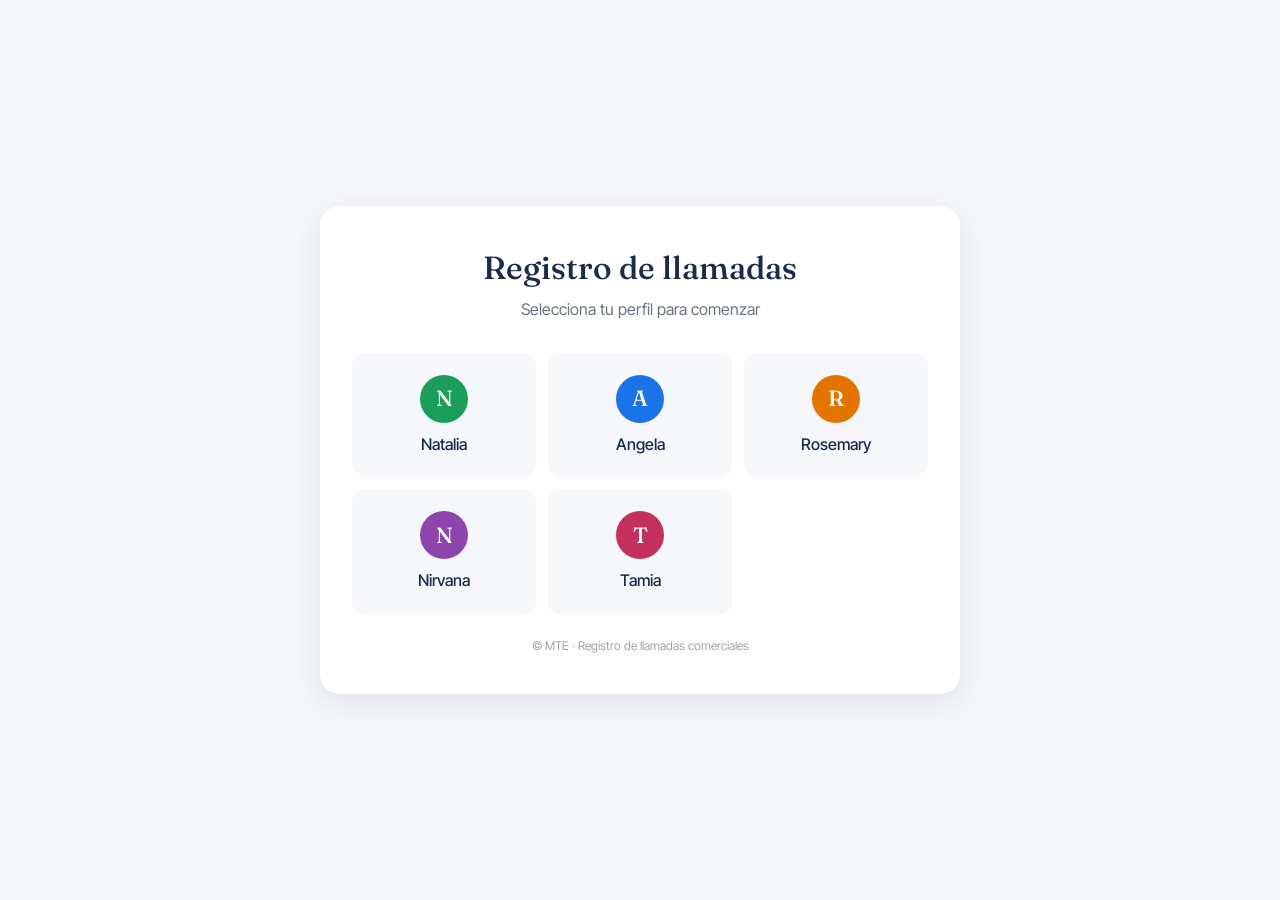
<file: index.html>
<!DOCTYPE html>
<html lang="es">
<head>
  <meta charset="UTF-8" />
  <meta name="viewport" content="width=device-width, initial-scale=1.0" />
  <title>Registro Comercial · MTE</title>
  <link rel="preconnect" href="https://fonts.googleapis.com">
  <link rel="preconnect" href="https://fonts.gstatic.com" crossorigin>
  <link href="https://fonts.googleapis.com/css2?family=Fraunces:opsz,wght@9..144,400;9..144,500;9..144,600&family=Inter+Tight:wght@400;500;600;700&display=swap" rel="stylesheet">
  <link rel="stylesheet" href="styles.css" />
</head>
<body>
  <div class="home-container">
    <div class="home-card">
      <h1 class="home-title">Registro de llamadas</h1>
      <p class="home-sub">Selecciona tu perfil para comenzar</p>

      <div class="commercial-list">
        <a href="natalia.html" class="commercial-btn">
          <span class="commercial-avatar avatar-natalia">N</span>Natalia
        </a>
        <a href="angela.html" class="commercial-btn">
          <span class="commercial-avatar avatar-angela">A</span>Angela
        </a>
        <a href="rosemary.html" class="commercial-btn">
          <span class="commercial-avatar avatar-rosemary">R</span>Rosemary
        </a>
        <a href="nirvana.html" class="commercial-btn">
          <span class="commercial-avatar avatar-nirvana">N</span>Nirvana
        </a>
        <a href="tamia.html" class="commercial-btn">
          <span class="commercial-avatar avatar-tamia">T</span>Tamia
        </a>
      </div>

      <p class="home-footer">© MTE · Registro de llamadas comerciales</p>
    </div>
  </div>
</body>
</html>
</file>
<file: styles.css>
/* ============================================================
   REGISTRO DE LLAMADAS · MTE
   Estilos minimalistas y funcionales
   ============================================================ */

* { box-sizing: border-box; margin: 0; padding: 0; }

body {
  font-family: 'Inter Tight', -apple-system, BlinkMacSystemFont, sans-serif;
  background: #F5F7FA;
  color: #1A2B4C;
  line-height: 1.4;
  min-height: 100vh;
}

.mono { font-family: 'SFMono-Regular', Menlo, Monaco, Consolas, monospace; }

/* ============================================================
   HEADER
   ============================================================ */
.app-header {
  background: #FFFFFF;
  border-bottom: 1px solid #E5E9F2;
  padding: 16px 24px;
  box-shadow: 0 2px 6px rgba(20,30,70,0.04);
}
.header-inner {
  max-width: 1400px;
  margin: 0 auto;
  display: flex;
  justify-content: space-between;
  align-items: center;
  gap: 16px;
  flex-wrap: wrap;
}
.brand {
  display: flex;
  align-items: center;
  gap: 12px;
}
.brand-label {
  font-size: 11px;
  color: #6B7383;
  text-transform: uppercase;
  letter-spacing: .05em;
  display: block;
}
.brand-name {
  font-family: 'Fraunces', serif;
  font-size: 28px;
  font-weight: 500;
  line-height: 1;
}
.datetime {
  display: flex;
  gap: 20px;
  align-items: center;
}
.dt-block {
  display: flex;
  flex-direction: column;
  align-items: flex-end;
}
.dt-label {
  font-size: 11px;
  color: #6B7383;
  text-transform: uppercase;
  letter-spacing: .04em;
}
.dt-value {
  font-size: 14px;
  font-weight: 500;
  color: #1A2B4C;
}
.dt-divider {
  width: 1px;
  height: 30px;
  background: #E5E9F2;
}
.header-actions {
  display: flex;
  align-items: center;
  gap: 12px;
}
.stat-box {
  background: linear-gradient(135deg, #E8F0FE 0%, #F5F7FA 100%);
  border-radius: 10px;
  padding: 8px 14px;
  border: 1px solid #A6C5F7;
}
.stat-label {
  font-size: 10px;
  color: #6B7383;
  text-transform: uppercase;
  letter-spacing: .04em;
  display: block;
}
.stat-value {
  font-size: 18px;
  font-weight: 600;
  color: #0D5BCB;
}

/* ============================================================
   MAIN
   ============================================================ */
.app-main {
  max-width: 1000px;
  margin: 0 auto;
  padding: 24px;
}

.panel-head {
  margin-bottom: 20px;
}
.panel-title {
  font-family: 'Fraunces', serif;
  font-size: 24px;
  font-weight: 500;
  margin-bottom: 4px;
}
.panel-sub {
  color: #6B7383;
  font-size: 14px;
}

.card {
  background: #FFFFFF;
  border-radius: 12px;
  padding: 24px;
  box-shadow: 0 2px 8px rgba(20,30,70,0.06);
  margin-bottom: 20px;
}
.card-title {
  font-family: 'Fraunces', serif;
  font-size: 18px;
  font-weight: 500;
  margin-bottom: 16px;
}

.section-divider {
  margin: 20px 0 12px;
  padding-bottom: 6px;
  border-bottom: 1px solid #E5E9F2;
}
.section-divider span {
  font-size: 12px;
  color: #6B7383;
  text-transform: uppercase;
  letter-spacing: .04em;
  font-weight: 600;
}

/* ============================================================
   FIELDS
   ============================================================ */
.field {
  display: flex;
  flex-direction: column;
  margin-bottom: 14px;
}
.field-label {
  font-size: 12px;
  color: #6B7383;
  text-transform: uppercase;
  letter-spacing: .04em;
  font-weight: 600;
  margin-bottom: 6px;
}
.field-hint {
  font-size: 11px;
  color: #9CA3AF;
  margin-top: 4px;
}
.field input[type="text"],
.field input[type="tel"],
.field input[type="number"],
.field textarea {
  padding: 10px 12px;
  border: 1px solid #DADCE0;
  border-radius: 8px;
  font-family: inherit;
  font-size: 14px;
  color: #1A2B4C;
  background: #FFFFFF;
  transition: border-color .15s;
}
.field input:focus,
.field textarea:focus {
  outline: 0;
  border-color: #1A73E8;
  box-shadow: 0 0 0 3px rgba(26, 115, 232, 0.1);
}
.field textarea { resize: vertical; min-height: 60px; }

.field-row-2 {
  display: grid;
  grid-template-columns: 1fr 1fr;
  gap: 14px;
}
@media (max-width: 640px) {
  .field-row-2 { grid-template-columns: 1fr; }
}

/* ============================================================
   CHIPS (para todas las opciones fijas)
   ============================================================ */
.chip-group {
  display: flex;
  flex-wrap: wrap;
  gap: 6px;
}
.chip {
  padding: 8px 14px;
  border: 1px solid #DADCE0;
  border-radius: 999px;
  background: #FFFFFF;
  cursor: pointer;
  font-family: inherit;
  font-size: 13px;
  font-weight: 500;
  color: #4A5568;
  transition: all .15s ease;
}
.chip:hover {
  background: #F5F7FA;
  border-color: #B4B9C4;
}
.chip.selected {
  background: #1A73E8;
  color: #FFFFFF;
  border-color: #1A73E8;
}
/* Chips especiales por semántica */
.chip[data-value="SI"].selected,
.chip[data-value="Sí"].selected { background: #1B9E5A; border-color: #1B9E5A; }
.chip[data-value="NO"].selected,
.chip[data-value="No"].selected { background: #D93025; border-color: #D93025; }
.chip[data-value="CALIENTE"].selected { background: #D93025; border-color: #D93025; }
.chip[data-value="TIBIO"].selected { background: #F9AB00; border-color: #F9AB00; }
.chip[data-value="FRIO"].selected,
.chip[data-value="FRÍO"].selected { background: #4285F4; border-color: #4285F4; }

.chip-group.chip-grid {
  display: grid;
  grid-template-columns: repeat(4, 1fr);
  gap: 6px;
}
.chip-group.chip-grid .chip { padding: 10px 8px; text-align: center; }
@media (max-width: 640px) {
  .chip-group.chip-grid { grid-template-columns: repeat(2, 1fr); }
}

/* Checkbox estilo toggle */
.toggle-field {
  display: flex;
  align-items: center;
  gap: 8px;
  cursor: pointer;
  padding: 10px 0;
}
.toggle-field input[type="checkbox"] {
  width: 20px;
  height: 20px;
  accent-color: #1A73E8;
  cursor: pointer;
}
.toggle-field span {
  font-size: 14px;
  font-weight: 500;
  color: #1A2B4C;
}

/* ============================================================
   BUTTONS
   ============================================================ */
.btn {
  padding: 10px 18px;
  border: 0;
  border-radius: 8px;
  font-family: inherit;
  font-size: 14px;
  font-weight: 600;
  cursor: pointer;
  transition: all .15s ease;
  display: inline-flex;
  align-items: center;
  justify-content: center;
  gap: 6px;
}
.btn:disabled {
  opacity: .5;
  cursor: not-allowed;
}
.btn-lg { padding: 14px 22px; font-size: 15px; }
.btn-block { display: flex; width: 100%; }
.btn-primary { background: #1A73E8; color: #FFFFFF; }
.btn-primary:hover:not(:disabled) { background: #0D5BCB; }
.btn-secondary { background: #F1F3F5; color: #4A5568; }
.btn-secondary:hover:not(:disabled) { background: #E5E9F2; }
.btn-danger { background: #D93025; color: #FFFFFF; }
.btn-danger:hover:not(:disabled) { background: #B01B10; }
.btn-success { background: #1B9E5A; color: #FFFFFF; }
.btn-success:hover:not(:disabled) { background: #147A44; }

/* ============================================================
   TIMER
   ============================================================ */
.timer-strip {
  display: flex;
  justify-content: space-around;
  align-items: center;
  background: #F5F7FA;
  border: 1px solid #E5E9F2;
  border-radius: 10px;
  padding: 12px 16px;
  margin-bottom: 16px;
}
.timer-block {
  display: flex;
  flex-direction: column;
  align-items: center;
  gap: 2px;
}
.timer-label {
  font-size: 10px;
  color: #6B7383;
  text-transform: uppercase;
  letter-spacing: .04em;
}
.timer-value {
  font-size: 15px;
  font-weight: 600;
  color: #1A2B4C;
}

/* ============================================================
   TABS
   ============================================================ */
.tabs {
  display: flex;
  gap: 4px;
  border-bottom: 2px solid #E5E9F2;
  margin-bottom: 20px;
}
.tab {
  padding: 12px 20px;
  background: transparent;
  border: 0;
  border-bottom: 2px solid transparent;
  margin-bottom: -2px;
  font-family: inherit;
  font-size: 14px;
  font-weight: 500;
  color: #6B7383;
  cursor: pointer;
  transition: all .15s;
}
.tab:hover { color: #1A2B4C; }
.tab.active {
  color: #1A73E8;
  border-bottom-color: #1A73E8;
}

.tab-panel { display: none; }
.tab-panel.active { display: block; }

/* ============================================================
   HISTORIAL TABLE
   ============================================================ */
.history-table {
  width: 100%;
  border-collapse: collapse;
  font-size: 13px;
}
.history-table th {
  padding: 10px 8px;
  text-align: left;
  background: #F8F9FB;
  border-bottom: 2px solid #E5E9F2;
  font-weight: 600;
  font-size: 11px;
  text-transform: uppercase;
  letter-spacing: .03em;
  color: #6B7383;
}
.history-table td {
  padding: 8px;
  border-bottom: 1px solid #F0F2F5;
  color: #4A5568;
}
.history-table tbody tr:hover { background: #FAFBFC; }

.pill {
  padding: 2px 8px;
  border-radius: 999px;
  font-size: 11px;
  font-weight: 500;
  background: #E5E9F2;
  color: #4A5568;
}
.pill.pill-si { background: #D6F1E1; color: #147A44; }
.pill.pill-no { background: #FFE0DE; color: #B01B10; }

.history-empty {
  text-align: center;
  padding: 40px 20px;
  color: #6B7383;
}

/* ============================================================
   TOAST
   ============================================================ */
.toast {
  position: fixed;
  bottom: 20px;
  right: 20px;
  background: #1A2B4C;
  color: #FFFFFF;
  padding: 12px 20px;
  border-radius: 8px;
  font-size: 14px;
  box-shadow: 0 4px 16px rgba(0,0,0,0.2);
  opacity: 0;
  transform: translateY(20px);
  transition: all .3s ease;
  pointer-events: none;
  max-width: 340px;
  z-index: 1000;
}
.toast.visible {
  opacity: 1;
  transform: translateY(0);
}
.toast.error { background: #D93025; }

/* ============================================================
   PENDIENTES (buffer local pendiente de sincronizar)
   ============================================================ */
.sync-indicator {
  display: inline-flex;
  align-items: center;
  gap: 6px;
  padding: 4px 10px;
  border-radius: 999px;
  font-size: 12px;
  font-weight: 500;
}
.sync-indicator.sync-ok {
  background: #D6F1E1;
  color: #147A44;
}
.sync-indicator.sync-pending {
  background: #FEF3C7;
  color: #B45309;
}

.hidden { display: none !important; }

/* ============================================================
   ACTIONS ROW
   ============================================================ */
.actions-row {
  display: flex;
  gap: 8px;
  margin-top: 20px;
  padding-top: 20px;
  border-top: 1px solid #E5E9F2;
}

/* ============================================================
   INDEX (portada)
   ============================================================ */
.home-container {
  min-height: 100vh;
  display: flex;
  align-items: center;
  justify-content: center;
  padding: 40px 20px;
}
.home-card {
  max-width: 640px;
  width: 100%;
  background: #FFFFFF;
  border-radius: 20px;
  padding: 40px 32px;
  box-shadow: 0 8px 32px rgba(20,30,70,0.10);
  text-align: center;
}
.home-title {
  font-family: 'Fraunces', serif;
  font-size: 32px;
  font-weight: 500;
  margin-bottom: 8px;
}
.home-sub {
  color: #6B7383;
  margin-bottom: 32px;
}
.commercial-list {
  display: grid;
  grid-template-columns: repeat(auto-fit, minmax(140px, 1fr));
  gap: 12px;
  margin-bottom: 24px;
}
.commercial-btn {
  display: flex;
  flex-direction: column;
  align-items: center;
  gap: 10px;
  padding: 20px 12px;
  background: #F5F7FA;
  border: 2px solid transparent;
  border-radius: 12px;
  text-decoration: none;
  color: #1A2B4C;
  font-weight: 500;
  transition: all .15s ease;
}
.commercial-btn:hover {
  background: #E8F0FE;
  border-color: #1A73E8;
  transform: translateY(-2px);
}
.commercial-avatar {
  width: 48px;
  height: 48px;
  border-radius: 50%;
  display: flex;
  align-items: center;
  justify-content: center;
  color: #FFFFFF;
  font-family: 'Fraunces', serif;
  font-size: 22px;
  font-weight: 500;
}
.avatar-natalia  { background: #1B9E5A; }
.avatar-angela   { background: #1A73E8; }
.avatar-rosemary { background: #E37400; }
.avatar-nirvana  { background: #8E44AD; }
.avatar-tamia    { background: #C4315D; }

.home-footer {
  color: #9CA3AF;
  font-size: 12px;
}

/* ============================================================
   LOGO
   ============================================================ */
.brand-logo {
  height: 44px;
  width: auto;
  object-fit: contain;
}

/* ============================================================
   META DEL DÍA (goal tracker)
   ============================================================ */
.goal-tracker {
  background: linear-gradient(135deg, #FFF8E1 0%, #FEF3C7 100%);
  border: 1px solid #F9AB00;
  border-radius: 10px;
  padding: 8px 14px;
  min-width: 180px;
}
.goal-header {
  display: flex;
  justify-content: space-between;
  align-items: baseline;
  margin-bottom: 6px;
}
.goal-label {
  font-size: 10px;
  color: #78350F;
  text-transform: uppercase;
  letter-spacing: .04em;
  font-weight: 600;
}
.goal-numbers {
  font-size: 14px;
  color: #78350F;
  font-weight: 500;
}
.goal-numbers strong {
  font-size: 18px;
  color: #B45309;
  font-weight: 700;
}
.goal-bar {
  width: 100%;
  height: 6px;
  background: rgba(180, 83, 9, 0.15);
  border-radius: 999px;
  overflow: hidden;
}
.goal-bar-fill {
  height: 100%;
  background: linear-gradient(90deg, #F9AB00 0%, #B45309 100%);
  border-radius: 999px;
  transition: width .4s ease;
  width: 0%;
}

/* ============================================================
   CALLING BOX (mientras está la llamada activa o registrando)
   ============================================================ */
.calling-box {
  display: flex;
  align-items: center;
  gap: 16px;
  background: linear-gradient(135deg, #E8F0FE 0%, #D6F1E1 100%);
  border: 1px solid #A6C5F7;
  border-radius: 12px;
  padding: 18px 20px;
  margin-bottom: 20px;
}
.calling-box.calling-box-done {
  background: linear-gradient(135deg, #D6F1E1 0%, #A9E4C1 100%);
  border-color: #1B9E5A;
}
.calling-icon {
  font-size: 28px;
  width: 48px;
  height: 48px;
  display: flex;
  align-items: center;
  justify-content: center;
  background: #FFFFFF;
  border-radius: 50%;
  box-shadow: 0 2px 6px rgba(0,0,0,0.1);
}
.calling-text {
  display: flex;
  flex-direction: column;
  gap: 2px;
}
.calling-label {
  font-size: 11px;
  color: #4A5568;
  text-transform: uppercase;
  letter-spacing: .04em;
  font-weight: 600;
}
.calling-text strong {
  font-size: 20px;
  color: #1A2B4C;
  font-weight: 600;
}

/* Selects styling */
.field select {
  padding: 10px 12px;
  border: 1px solid #DADCE0;
  border-radius: 8px;
  font-family: inherit;
  font-size: 14px;
  color: #1A2B4C;
  background: #FFFFFF;
  cursor: pointer;
}
.field select:focus {
  outline: 0;
  border-color: #1A73E8;
  box-shadow: 0 0 0 3px rgba(26, 115, 232, 0.1);
}

/* ============================================================
   CALL CONTROLS (botones de tiempo Llamando/Fin)
   ============================================================ */
.call-controls {
  display: flex;
  gap: 6px;
}
.call-controls .btn {
  flex: 1;
  padding: 10px 12px;
  font-size: 13px;
}

.call-status {
  min-height: 20px;
  padding: 8px 12px;
  margin: 4px 0 16px;
  border-radius: 6px;
  font-size: 13px;
  color: #6B7383;
  text-align: center;
  transition: all .2s ease;
}
.call-status.active {
  background: #FFF8E1;
  color: #B45309;
  border: 1px solid #F9AB00;
  font-weight: 500;
  animation: pulse 1.5s ease-in-out infinite;
}
.call-status.done {
  background: #D6F1E1;
  color: #147A44;
  border: 1px solid #1B9E5A;
  font-weight: 500;
}
@keyframes pulse {
  0%, 100% { opacity: 1; }
  50% { opacity: 0.7; }
}
</file>
